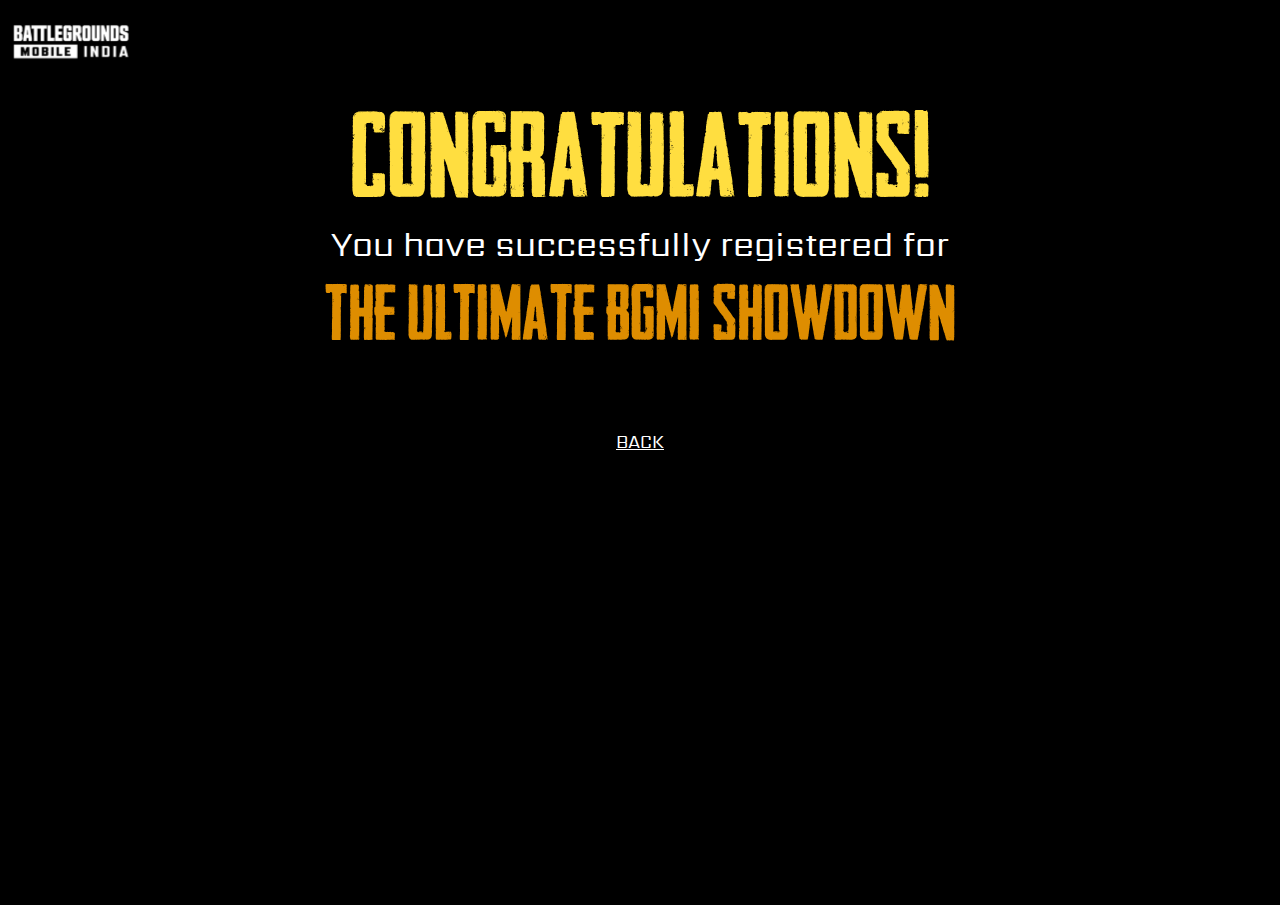
<file: pages/page-four/page-four.html>
<!DOCTYPE html>
<html lang="en">
<head>
    <meta charset="UTF-8">
    <meta name="viewport" content="width=device-width, initial-scale=1.0">
    <title>Page 4</title>
    <link rel="stylesheet" href="https://fonts.googleapis.com/css2?family=Sarpanch&display=swap" rel="stylesheet">
    <link rel="stylesheet" href="page-four.css">
    <style>
        @font-face {
            font-family: headliner;
            src: url(headliner.ttf);
        }
    </style>
</head>
<body>
    <div class="header">
        <nav>
            <div class="nav-image">
                <img src="./images/image 4.svg" alt="jej">
            </div>
        </nav>
    </div>
    <div class="page-container">
        <div class="text-area">
            <h1 style="font-family: headliner; font-size: 115.24px; font-weight: 400; color: #FFDE40; margin-bottom: 10px;">CONGRATULATIONS!</h1>
            <h3 style="font-family: Sarpanch; font-size: 34.26px; font-weight: 400; color: #FFFFFF;">You have successfully registered for</h3>
            <h2 style="font-family: headliner; font-size: 74.79px; font-weight: 400; color: #DE8D00;">THE ULTIMATE BGMI SHOWDOWN</h2>
        </div>
        <a href="#" class="back-link">BACK</a>
    </div>
</body>
</html>
</file>
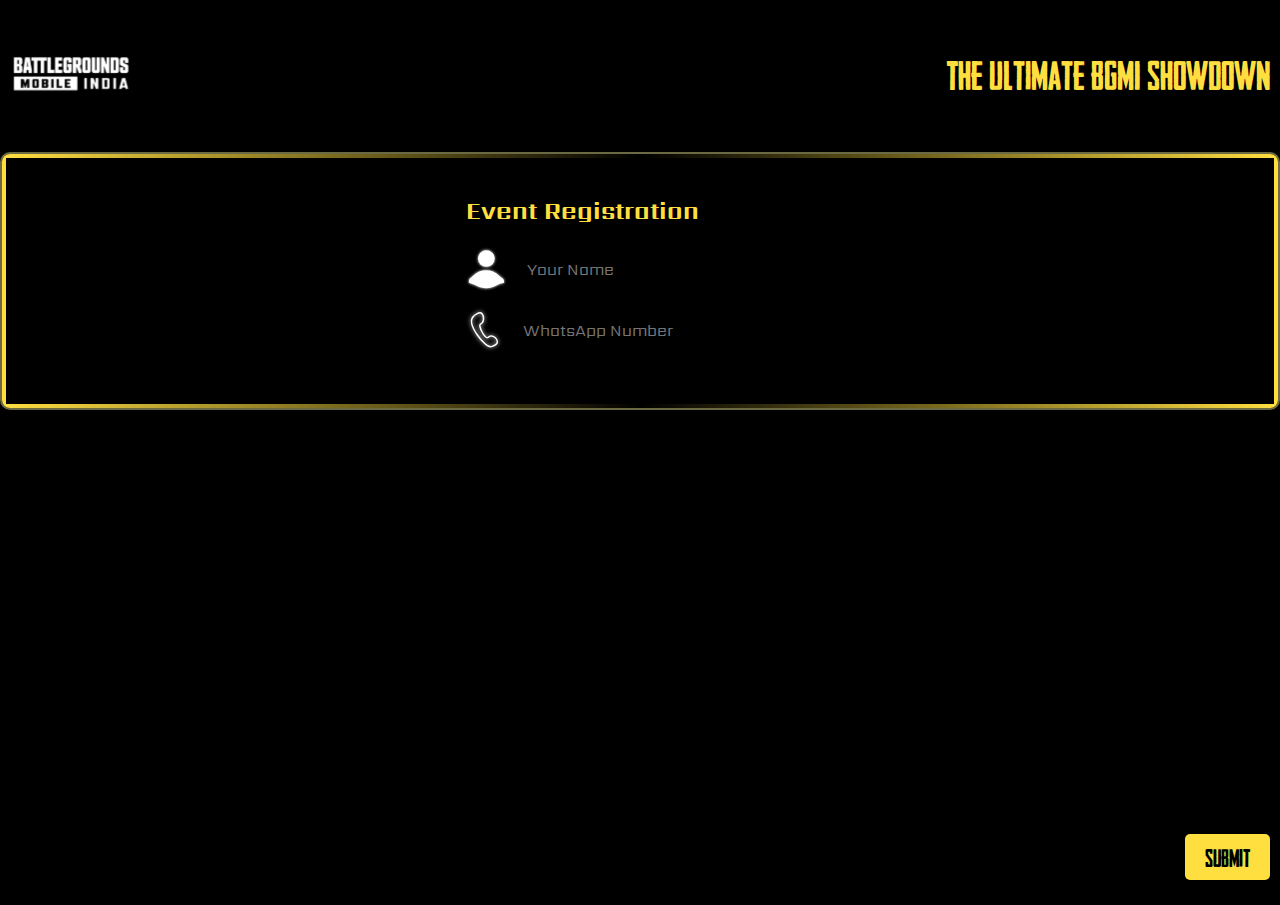
<file: pages/page-three/page-three.html>
<!DOCTYPE html>
<html lang="en">
<head>
    <meta charset="UTF-8">
    <meta name="viewport" content="width=device-width, initial-scale=1.0">
    <title>Page Three</title>
    <link rel="stylesheet" href="page-three.css">
    <link rel="stylesheet" href="https://fonts.googleapis.com/css2?family=Sarpanch&display=swap" rel="stylesheet">
    <style>
        @font-face {
            font-family: headliner;
            src: url(headliner.ttf);
        }
    </style>
</head>
<body>
    <div class="header">
        <nav>
            <div class="nav-image">
                <img src="./images/image 4.svg" alt="jej">
            </div>
            <div class="nav-text">
                <h3 style="font-family: 'headliner';">The Ultimate BGMI Showdown</h3>
            </div>
        </nav>
    </div>
    <div class="user-card">
        <div class="user-card-info">
            <h2>Event Registration</h2>
            <form>
                <div class="form-group">
                    <label for="name"><img src="./images/Group 14.svg"></label>
                    <input type="text" id="name" name="name" placeholder="Your Name" required>
                </div>
                <div class="form-group">
                    <label for="number"><img src="./images/Group 20.svg"></label>
                    <input type="text" id="number" name="number" placeholder="WhatsApp Number" required>
                </div>
            </form>
        </div>
    </div>
    <button type="submit">Submit</button>
    
</body>
</html>
</file>
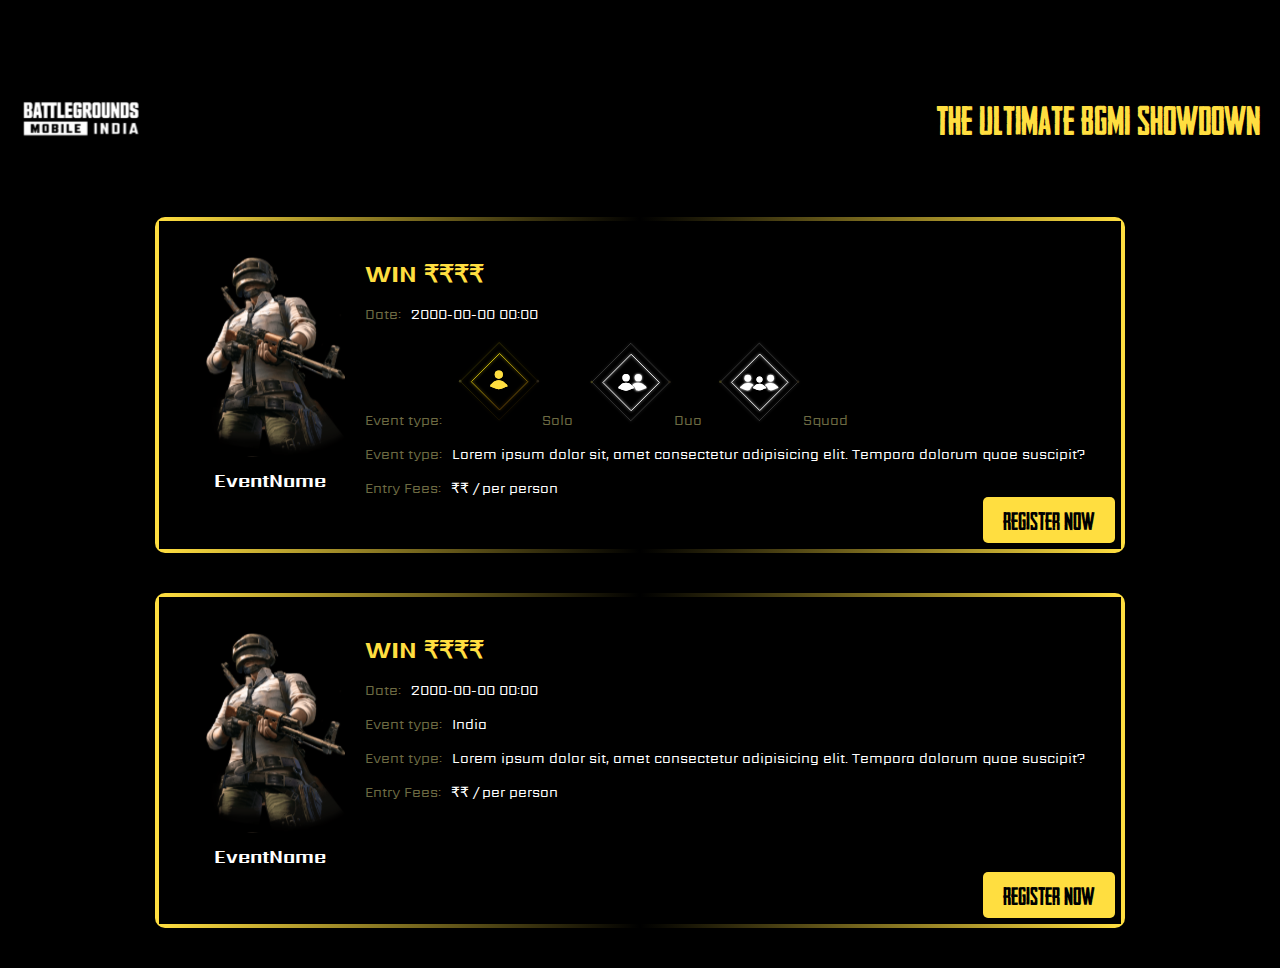
<file: pages/page-two/page-two.html>
<!DOCTYPE html>
<html lang="en">
<head>
    <meta charset="UTF-8">
    <meta name="viewport" content="width=device-width, initial-scale=1.0">
    <title>Document</title>
    <link rel="stylesheet" href="https://fonts.googleapis.com/css2?family=Sarpanch&display=swap" rel="stylesheet">
    <link rel="stylesheet" href="page-two.css">
    <style>
        @font-face {
            font-family: headliner;
            src: url(headliner.ttf);
        }
    </style>
</head>
<body>
    <div class="banner-section">
        <nav>
            <div class="nav-image">
                <img src="./images/image 4.svg" alt="jej">
            </div>
            <div class="nav-text">
                <h3 style="font-family: 'headliner';">The Ultimate BGMI Showdown</h3>
            </div>
        </nav>
        <div class="wrapper">
            <div class="user-card">
                <div class="user-card-img">
                    <img src="./images/image 1.svg" alt="">
                    <h3>EventName</h3>
                </div>
                <div class="user-card-info">
                    <h2>WIN ₹₹₹₹</h2>
                    <p><span>Date:</span>2000-00-00 00:00</p>
                    <p><span>Event type:</span>
                        <span class="icons">
                            <img src='images/Team Type 1.svg'><span>Solo</span>
                            <img src='images/Team Type 2.svg'><span>Duo</span>
                            <img src='images/Team Type 3.svg'><span>Squad</span>
                        </span>
                    </p>
                    <p><span>Event type:</span>Lorem ipsum dolor sit, amet consectetur adipisicing elit. Tempora dolorum quae suscipit?</p>
                    <p><span>Entry Fees:</span>₹₹ / per person</p>
                    <button>Register Now</button>
                </div>
            </div>
        </div>
        <div class="wrapper">
            <div class="user-card">
                <div class="user-card-img">
                    <img src="./images/image 1.svg" alt="">
                    <h3>EventName</h3>
                </div>
                <div class="user-card-info">
                    <h2>WIN ₹₹₹₹</h2>
                    <p><span>Date:</span>2000-00-00 00:00</p>
                    <p><span>Event type:</span>India</p>
                    <p><span>Event type:</span>Lorem ipsum dolor sit, amet consectetur adipisicing elit. Tempora dolorum quae suscipit?</p>
                    <p><span>Entry Fees:</span>₹₹ / per person</p>
                    <button>Register Now</button>
                </div>
            </div>
        </div>
    </div>
</body>
</html>
</file>
<file: pages/page-four/page-four.css>
* {
    margin: 0;
    padding: 0;
    box-sizing: border-box;
}
body, html {
    height: 100%;
    margin: 0;
    padding: 0;
    background-color: #000; 
    color: #fff; 
    font-family: 'Sarpanch', sans-serif; 
}

@font-face {
    font-family: headliner;
    src: url(headliner.ttf);
}

.header {
    padding: 10px;
    margin-top: 5px;
}

.header nav {
    display: flex;
    align-items: center;
    justify-content: space-between;
    margin-bottom: 10px;
}

.nav-image img {
    max-width: 123.78px;
    height: 46.99px;
}

.page-container {
    text-align: center;
}

.text-area {
    margin-bottom: 80px; 
}

a.back-link {
    text-decoration: underline; 
    color: #fff; 
    font-size: 18px;
    margin-top: 70px;
}
</file>
<file: pages/page-three/page-three.css>
body, html {
    height: 100%;
    margin: 0;
    padding: 0;
    background-color: #000; 
    color: #fff; 
    font-family: 'Sarpanch', sans-serif; 
}

@font-face {
    font-family: headliner;
    src: url(headliner.ttf);
}
.header {
    padding: 10px;
    margin-top: 5px;
}

.header nav {
    display: flex;
    align-items: center;
    justify-content: space-between;
    margin-bottom: 10px;
}

.nav-image img {
    max-width: 123.78px;
    height: 46.99px;
}

.nav-text h3 {
    font-size: 39px;
    font-weight: 400;
    line-height: 39px;
    letter-spacing: 0em;
    text-align: right;
    color: #FFDE40;
}

.user-card {
    display: flex;
    flex-direction: column;
    align-items: center;
    justify-content: center;
    border-radius: 10px;
    padding: 40px;
    width: 650px;
    position: relative;
    overflow: hidden;
    background: transparent;
    border: 2px solid #6C6A42; /* Border color */
}

.user-card::before {
    content: '';
    position: absolute;
    top: 0;
    left: 0;
    right: 0;
    bottom: 0;
    border: 4px solid transparent;
    border-image: linear-gradient(to right, #FFDE40, transparent, #FFDE40) 1;
    border-image-slice: 1;
    border-radius: 10px;
}

.user-card-info {
    text-align: center;
    z-index: 2;
}

.user-card-info h2 {
    font-size: 24px;
    font-weight: 700;
    color: #FFDE40;
    margin: 0;
    margin-bottom: 20px; 
}

form {
    text-align: left; 
}

.form-group {
    display: flex;
    align-items: center;
    margin-bottom: 15px;
}

label {
    display: inline-flex;
    align-items: center;
    font-weight: 700;
    color: #FFDE40;
    margin-right: 10px; 
}

input[type="text"] {
    flex: 1; 
    padding: 10px;
    border: none;
    border-radius: 5px;
    font-size: 16px;
    background-color: #000; 
    color: #fff; 
    font-family: 'Sarpanch', sans-serif;
}

button {
    background-color: #FFDE40;
    color: black;
    font-family: 'headliner';
    padding: 10px 20px;
    border: none;
    border-radius: 5px;
    font-size: 24px;
    cursor: pointer;
    position: absolute;
    bottom: 20px; 
    right: 10px;
    z-index: 3; 
}

@media only screen and (min-width: 768px) {
    .user-card {
        flex-direction: row;
        align-items: flex-start;
        width: auto;
    }

    .user-card-info {
        margin-right: 20px; 
        margin-bottom: 0;
        text-align: left;
    }
}
</file>
<file: pages/page-two/page-two.css>
body, html {
    height: 100%;
    margin: 0;
    padding: 0;
    background-color: #000; 
    color: #fff; 
    font-family: 'Sarpanch', sans-serif; 
}

.banner-section {
    padding: 20px;
    margin-top: 40px;
}

.banner-section nav {
    display: flex;
    align-items: center;
    justify-content: space-between;
    margin-bottom: 20px;
}

.nav-image img {
    max-width: 123.78px;
    height: 46.99px;
}

.nav-text h3 {
    font-size: 39px;
    font-weight: 400;
    line-height: 39px;
    letter-spacing: 0em;
    text-align: right;
    color: #FFDE40;
}

.wrapper {
    text-align: center;
    display: flex;
    justify-content: center;
    align-items: center;
    padding: 20px;
}

.user-card {
    display: flex;
    flex-direction: column;
    align-items: center;
    justify-content: center;
    border-radius: 10px;
    padding: 40px;
    width: 650px;
    position: relative;
    overflow: hidden;
    background: transparent;
}

.user-card::before {
    content: '';
    position: absolute;
    top: 0;
    left: 0;
    right: 0;
    bottom: 0;
    border: 4px solid transparent; 
    border-image: linear-gradient(to right, #FFDE40, transparent, #FFDE40) 1; 
    border-image-slice: 1;
    border-radius: 10px;
}


.user-card-img {
    display: flex;
    flex-direction: column; 
    justify-content: center;
    align-items: center;
    z-index: 3;
}

.user-card-img h3 {
    font-weight: 700;
    color: #FFFFFF;
    margin-top: 10px; 
}

.user-card-img img {
    width: 150px;
    height: 200px;
    object-fit: cover;
    border-radius: 10px; 
}

.user-card-info {
    text-align: center;
    z-index: 2; 
}

.user-card-info h2 {
    font-size: 24px;
    font-weight: 700;
    color: #FFDE40;
    margin: 0;
    margin-bottom: 10px;
}

.user-card-info p {
    font-size: 14px;
    font-weight: 400;
    color: #FFFFFF;
    margin-bottom: 2px;
}

.user-card-info p span {
    font-weight: 400;
    color: #6C6A42;
    margin-right: 10px;
}

button {
    background-color: #FFDE40;
    color: black;
    font-family: headliner;
    padding: 10px 20px;
    border: none;
    border-radius: 5px;
    font-size: 24px;
    cursor: pointer;
    position: absolute;
    bottom: 10px; 
    right: 10px; 
}


@media only screen and (min-width: 768px) {
    .user-card {
        flex-direction: row;
        align-items: flex-start;
        width: auto;
    }

    .user-card-img {
        margin-right: 20px;
        margin-bottom: 0;
    }

    .user-card-info {
        text-align: left;
    }
}
</file>
